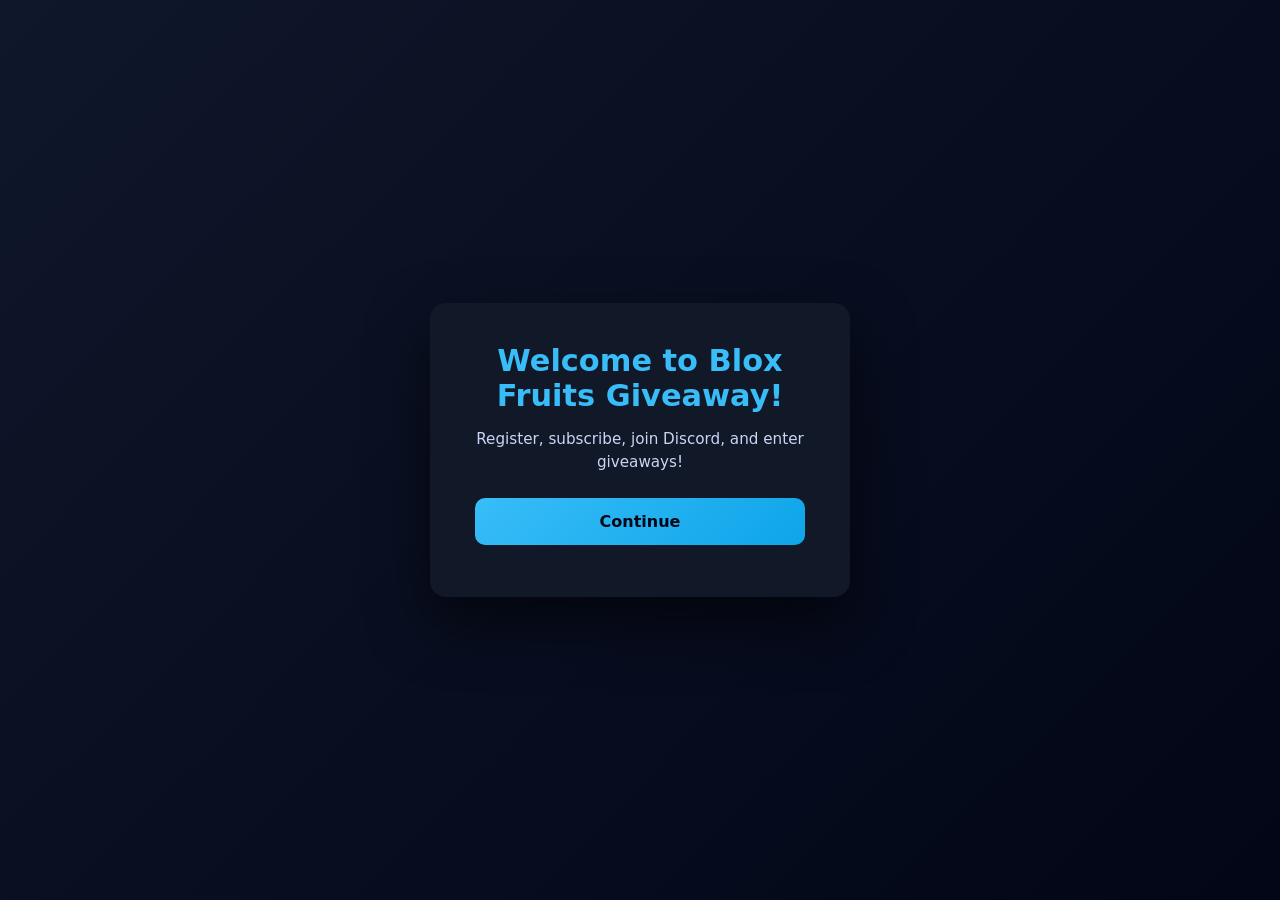
<file: index.html>
<!DOCTYPE html>
<html lang="en">
<head>
  <meta charset="UTF-8">
  <meta name="viewport" content="width=device-width, initial-scale=1.0">
  <title>Blox Fruits Giveaway</title>
  <link rel="stylesheet" href="css/style.css">
<link rel="stylesheet" href="https://cdnjs.cloudflare.com/ajax/libs/font-awesome/6.5.0/css/all.min.css">
</head>
<body>
  <div class="container">
    <h1>Welcome to Blox Fruits Giveaway!</h1>
    <p>Register, subscribe, join Discord, and enter giveaways!</p>
    <button onclick="goToLogin()">Continue</button>
  </div>

  <script>
    function goToLogin() {
      window.location.href = 'login.html';
    }
  </script>
</body>
</html>
</file>
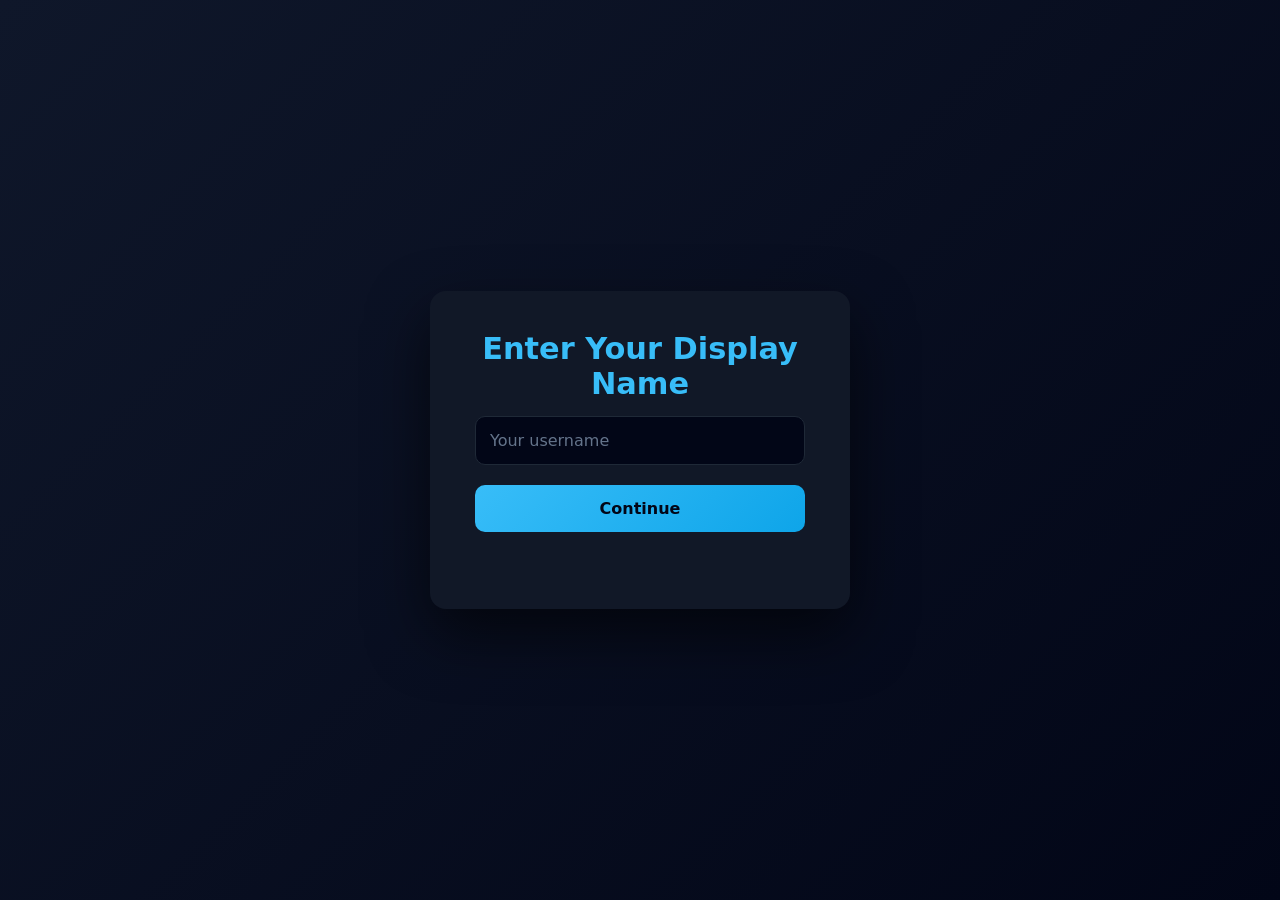
<file: home.html>
<!DOCTYPE html>
<html lang="en">
<head>
  <meta charset="UTF-8">
  <meta name="viewport" content="width=device-width, initial-scale=1.0">
  <title>Dashboard - Blox Fruits Giveaway By Bloxy Tesoro</title>
  <link rel="stylesheet" href="css/style.css">
<link rel="stylesheet" href="https://cdnjs.cloudflare.com/ajax/libs/font-awesome/6.5.0/css/all.min.css">

</head>
<body>
  <div class="container">
    <h1 id="welcomeMsg">Welcome!</h1>
    <p>Complete the steps below to enter giveaways:</p>
<button class="icon-btn yt" onclick="subscribeChannel()">
  <i class="fab fa-youtube"></i>
  Subscribe to Channel
</button>

<button class="icon-btn dc" onclick="joinDiscord()">
  <i class="fab fa-discord"></i>
  Join Discord
</button>

<button onclick="goToRegister()">
  🎁 Register for Giveaway
</button>
    
  </div>

  <script src="js/auth.js"></script>
</body>
</html>
</file>
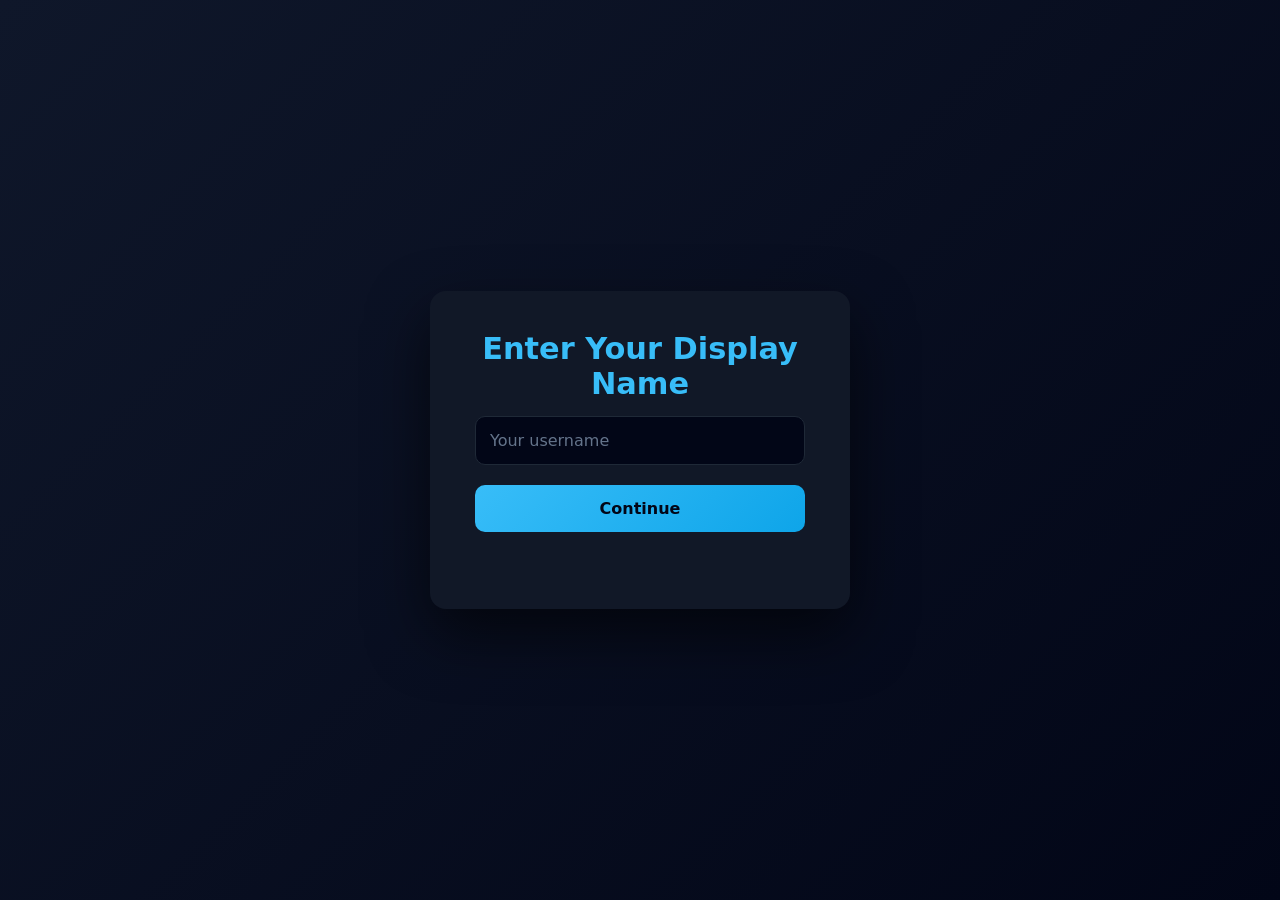
<file: login.html>
<!DOCTYPE html>
<html lang="en">
<head>
  <meta charset="UTF-8">
  <meta name="viewport" content="width=device-width, initial-scale=1.0">
  <title>Login - Blox Fruits Giveaway</title>
  <link rel="stylesheet" href="css/style.css">
<link rel="stylesheet" href="https://cdnjs.cloudflare.com/ajax/libs/font-awesome/6.5.0/css/all.min.css">

</head>
<body>
  <div class="container">
    <h1>Enter Your Display Name</h1>
    <input type="text" id="usernameInput" placeholder="Your username">
    <button onclick="saveUsername()">Continue</button>
    <p id="errorMsg" style="color: #ff4d4d;"></p>
  </div>

  <script src="js/auth.js"></script>
</body>
</html>
</file>
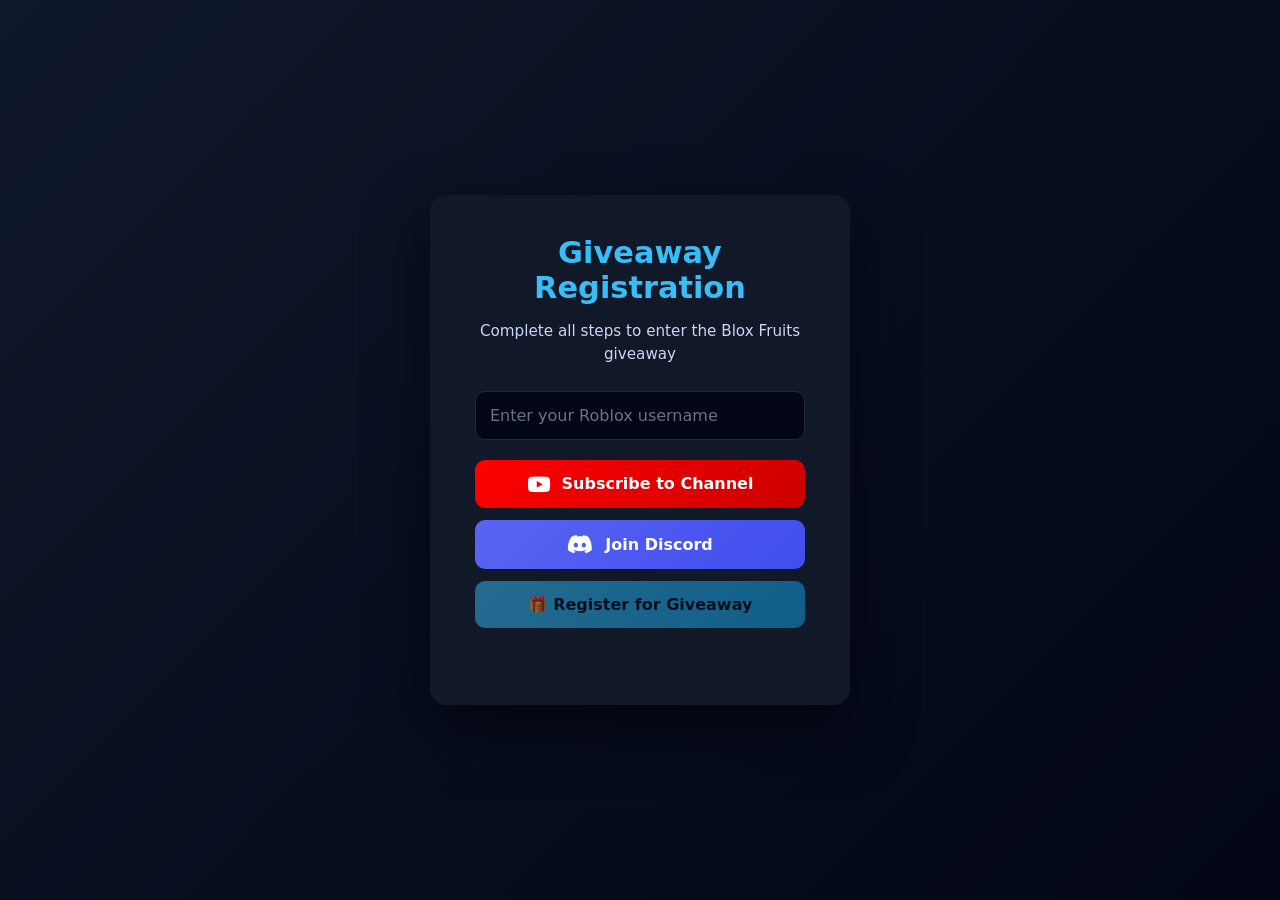
<file: register.html>
<!DOCTYPE html>
<html lang="en">
<head>
  <meta charset="UTF-8">
  <meta name="viewport" content="width=device-width, initial-scale=1.0">
  <title>Register - Blox Fruits Giveaway</title>

  <!-- Font Awesome Icons -->
  <link rel="stylesheet" href="https://cdnjs.cloudflare.com/ajax/libs/font-awesome/6.5.0/css/all.min.css">

  <!-- Main CSS -->
  <link rel="stylesheet" href="css/style.css">
</head>
<body>

  <div class="container">
    <h1>Giveaway Registration</h1>
    <p>Complete all steps to enter the Blox Fruits giveaway</p>

    <!-- STEP 1: Roblox Username -->
    <input
      type="text"
      id="robloxUsername"
      placeholder="Enter your Roblox username"
    >

    <!-- STEP 2: Subscribe -->
    <button class="icon-btn yt" onclick="subscribe()">
      <i class="fab fa-youtube"></i>
      Subscribe to Channel
    </button>

    <label class="check hidden" id="subBox">
      <input type="checkbox" id="subCheck">
      I have subscribed
    </label>

    <!-- STEP 3: Join Discord -->
    <button class="icon-btn dc" onclick="join()">
      <i class="fab fa-discord"></i>
      Join Discord
    </button>

    <label class="check hidden" id="discordBox">
      <input type="checkbox" id="discordCheck">
      I have joined the Discord
    </label>

    <!-- FINAL STEP -->
    <button id="registerBtn" disabled onclick="registerUser()">
      🎁 Register for Giveaway
    </button>

    <p id="errorMsg"></p>
  </div>

  <script src="js/register.js"></script>
</body>
</html>
</file>
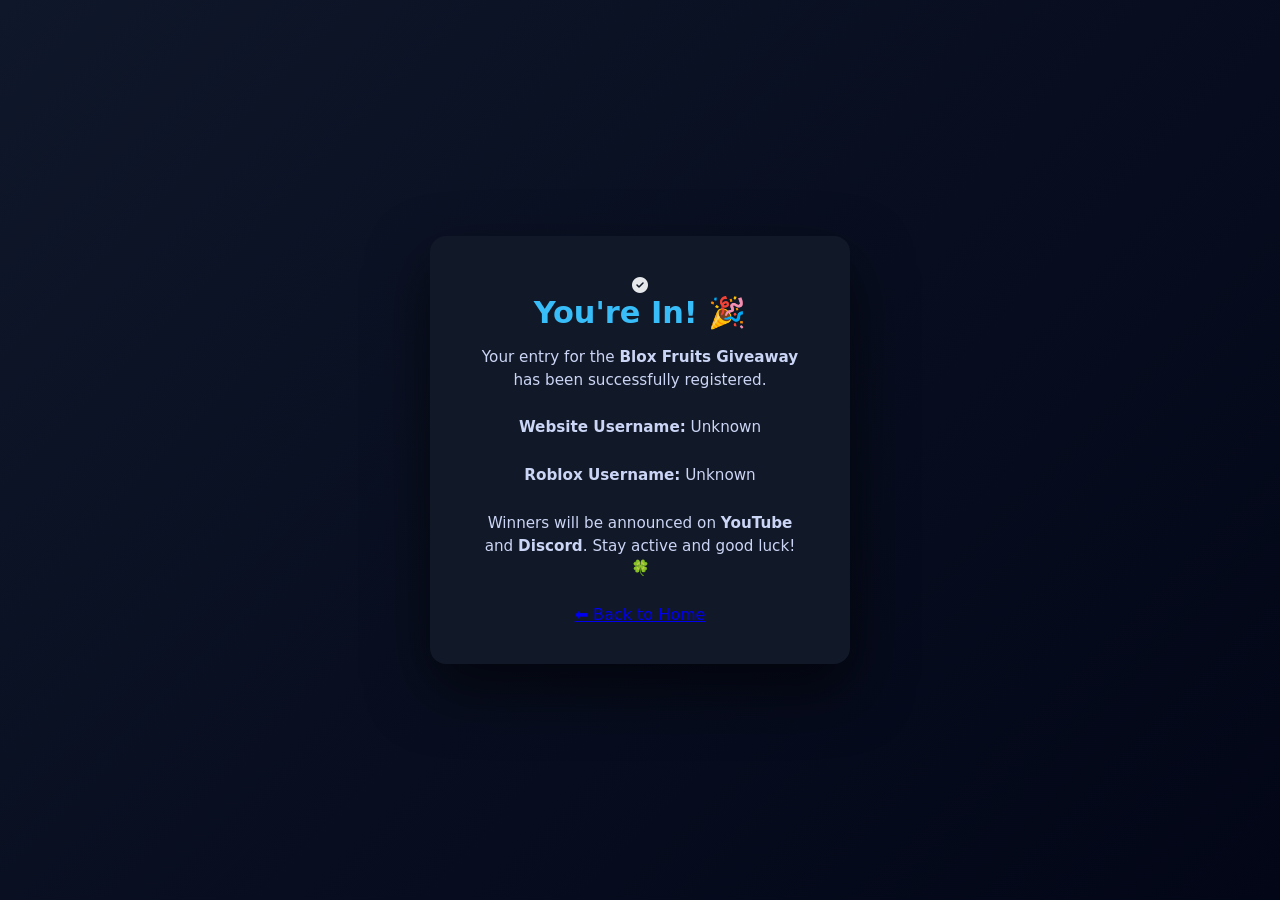
<file: success.html>
<!DOCTYPE html>
<html lang="en">
<head>
  <meta charset="UTF-8">
  <meta name="viewport" content="width=device-width, initial-scale=1.0">
  <title>Registration Successful 🎉</title>

  <!-- Font Awesome -->
  <link rel="stylesheet" href="https://cdnjs.cloudflare.com/ajax/libs/font-awesome/6.5.0/css/all.min.css">

  <!-- Main CSS -->
  <link rel="stylesheet" href="css/style.css">
</head>
<body>

  <div class="container success">
    <i class="fa-solid fa-circle-check success-icon"></i>

    <h1>You're In! 🎉</h1>
    <p>Your entry for the <strong>Blox Fruits Giveaway</strong> has been successfully registered.</p>

    <div class="details">
      <p><strong>Website Username:</strong> <span id="webUser"></span></p>
      <p><strong>Roblox Username:</strong> <span id="rbxUser"></span></p>
    </div>

    <p class="note">
      Winners will be announced on <strong>YouTube</strong> and <strong>Discord</strong>.
      Stay active and good luck! 🍀
    </p>

    <a href="index.html" class="back-btn">
      ⬅ Back to Home
    </a>
  </div>

  <script>
    // Load saved data
    document.getElementById("webUser").textContent =
      localStorage.getItem("websiteUsername") || "Unknown";

    document.getElementById("rbxUser").textContent =
      localStorage.getItem("robloxUsername") || "Unknown";
  </script>

</body>
</html>
</file>
<file: css/style.css>
/* ===============================
   BLOX FRUITS GIVEAWAY – UI CSS
   Modern • Gaming • Animated
   =============================== */

* {
  margin: 0;
  padding: 0;
  box-sizing: border-box;
  font-family: 'Segoe UI', system-ui, sans-serif;
}

/* ===== Page Background ===== */
body {
  background: linear-gradient(135deg, #0f172a, #020617);
  color: #e5e7eb;
  display: flex;
  justify-content: center;
  align-items: center;
  min-height: 100vh;
}

/* ===== Container Card ===== */
.container {
  background: #111827;
  padding: 40px 45px;
  border-radius: 16px;
  width: 90%;
  max-width: 420px;
  text-align: center;
  box-shadow: 0 25px 60px rgba(0, 0, 0, 0.6);

  /* Entrance animation */
  animation: fadeSlideUp 0.7s ease forwards;
}

/* ===== Headings ===== */
h1 {
  font-size: 1.9rem;
  margin-bottom: 15px;
  color: #38bdf8;
}

p {
  font-size: 0.95rem;
  color: #cbd5f5;
  margin-bottom: 25px;
  line-height: 1.5;
}

/* ===== Input Fields ===== */
input {
  width: 100%;
  padding: 14px;
  border-radius: 10px;
  border: 1px solid #1f2937;
  background: #020617;
  color: #e5e7eb;
  font-size: 1rem;
  margin-bottom: 20px;
}

input::placeholder {
  color: #64748b;
}

input:focus {
  outline: none;
  border-color: #38bdf8;
  box-shadow: 0 0 0 2px rgba(56, 189, 248, 0.2);
}

/* ===== Buttons ===== */
button {
  width: 100%;
  padding: 14px;
  border-radius: 10px;
  border: none;
  background: linear-gradient(135deg, #38bdf8, #0ea5e9);
  color: #020617;
  font-size: 1rem;
  font-weight: 600;
  cursor: pointer;
  margin-bottom: 12px;
  position: relative;
  overflow: hidden;

  transition:
    transform 0.25s ease,
    box-shadow 0.25s ease,
    background 0.25s ease;
}

/* Hover animation */
button:hover {
  transform: translateY(-3px);
  box-shadow: 0 12px 30px rgba(56, 189, 248, 0.45);
}

/* Click animation */
button:active {
  transform: scale(0.96);
}

/* Ripple effect */
button::after {
  content: "";
  position: absolute;
  inset: 0;
  background: radial-gradient(
    circle,
    rgba(255, 255, 255, 0.35) 10%,
    transparent 10%
  );
  background-size: 0% 0%;
  background-position: center;
  opacity: 0;
  transition: background-size 0.4s ease, opacity 0.6s ease;
}

button:active::after {
  background-size: 200% 200%;
  opacity: 1;
}

/* ===== Error Text ===== */
#errorMsg {
  font-size: 0.9rem;
  margin-top: 10px;
  color: #f87171;
}

/* ===== Animations ===== */
@keyframes fadeSlideUp {
  from {
    opacity: 0;
    transform: translateY(25px);
  }
  to {
    opacity: 1;
    transform: translateY(0);
  }
}

/* ===== Mobile Tweaks ===== */
@media (max-width: 480px) {
  .container {
    padding: 30px 25px;
  }

  h1 {
    font-size: 1.6rem;
  }
}

/* ===== Icon Buttons ===== */

.icon-btn {
  display: flex;
  align-items: center;
  justify-content: center;
  gap: 12px;
}

/* Icon base */
.icon-btn i {
  font-size: 1.3rem;
  transition: transform 0.3s ease;
}

/* Hover icon animation */
.icon-btn:hover i {
  transform: scale(1.25) rotate(-5deg);
}

/* YouTube style */
.icon-btn.yt {
  background: linear-gradient(135deg, #ff0000, #cc0000);
  color: #fff;
}

.icon-btn.yt:hover {
  box-shadow: 0 12px 30px rgba(255, 0, 0, 0.45);
}

/* Discord style */
.icon-btn.dc {
  background: linear-gradient(135deg, #5865f2, #404eed);
  color: #fff;
}

.icon-btn.dc:hover {
  box-shadow: 0 12px 30px rgba(88, 101, 242, 0.45);
}

/* Checkbox labels */
.check {
  display: flex;
  align-items: center;
  gap: 8px;
  font-size: 0.9rem;
  color: #cbd5f5;
  margin-bottom: 18px;
}

/* Disabled button */
button:disabled {
  opacity: 0.5;
  cursor: not-allowed;
  box-shadow: none;
  transform: none;
}

/* FORCE hide elements */
.hidden {
  display: none !important;
}
</file>
